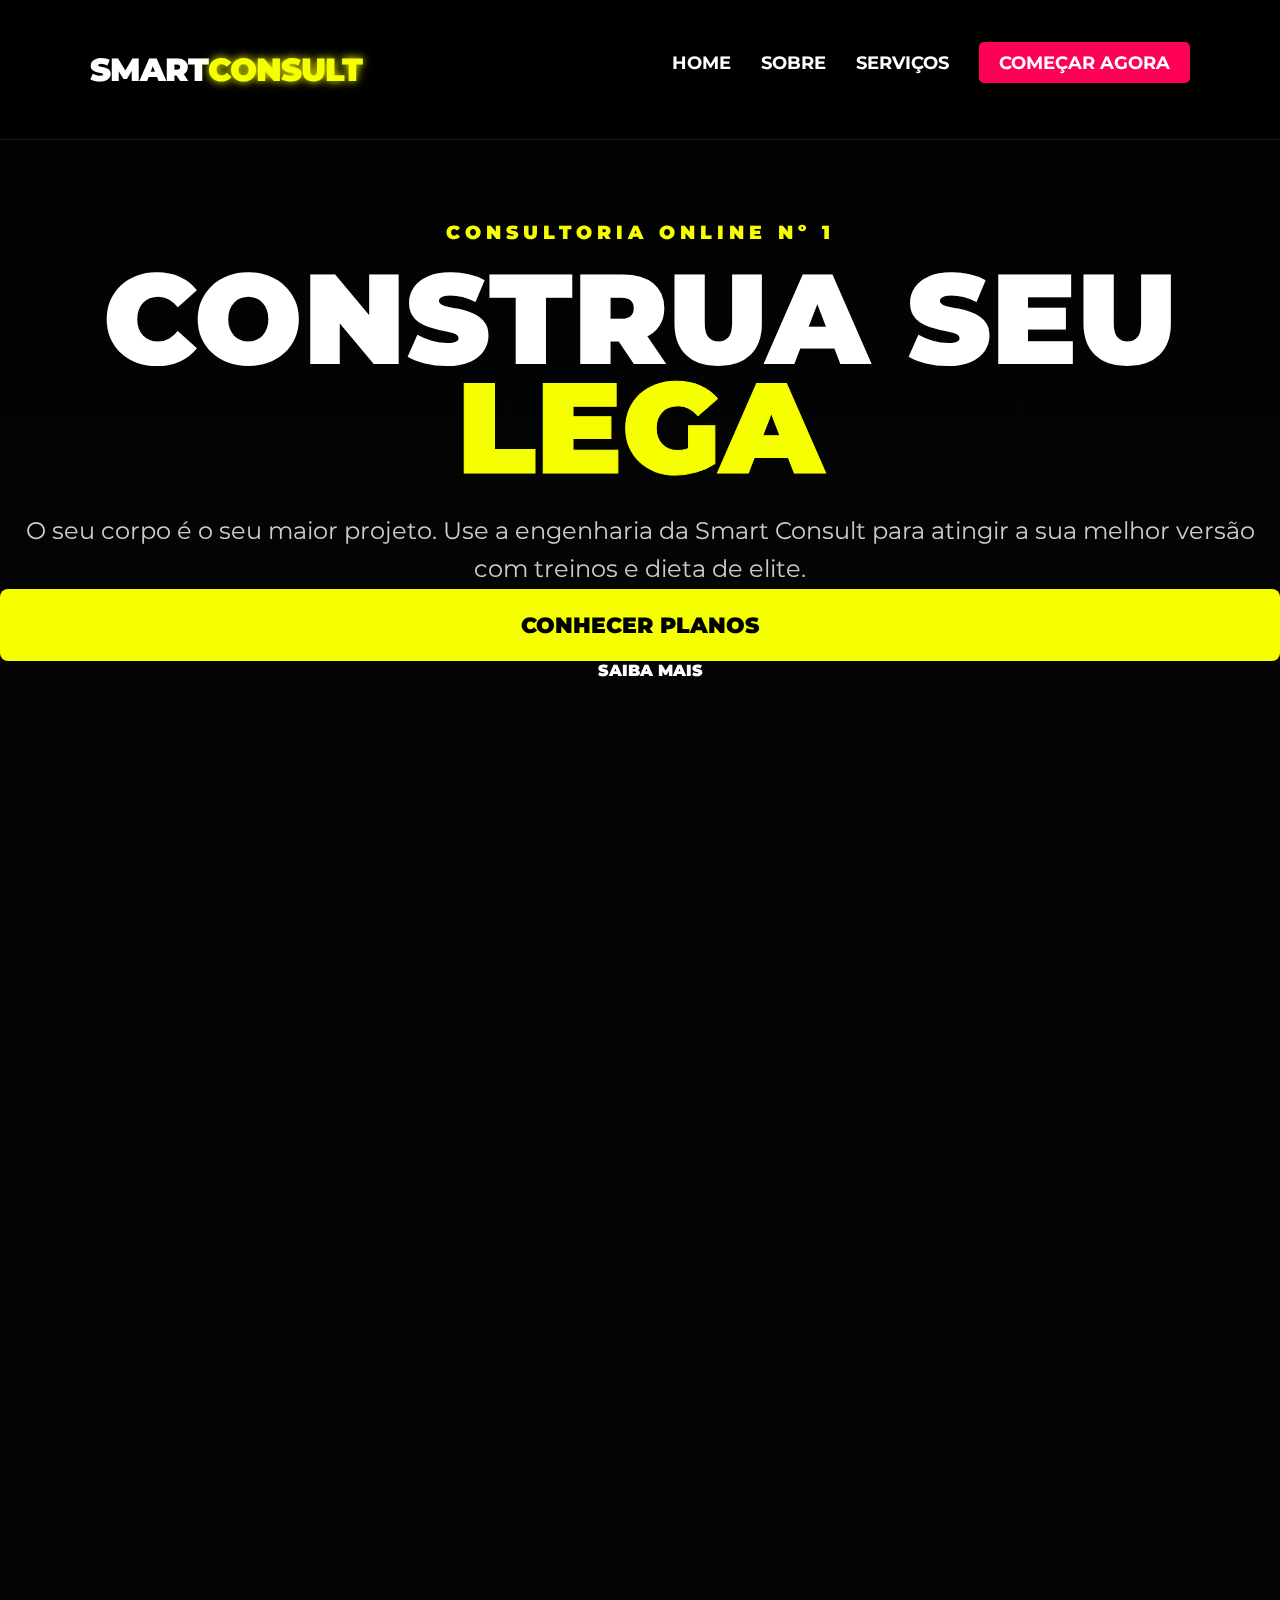
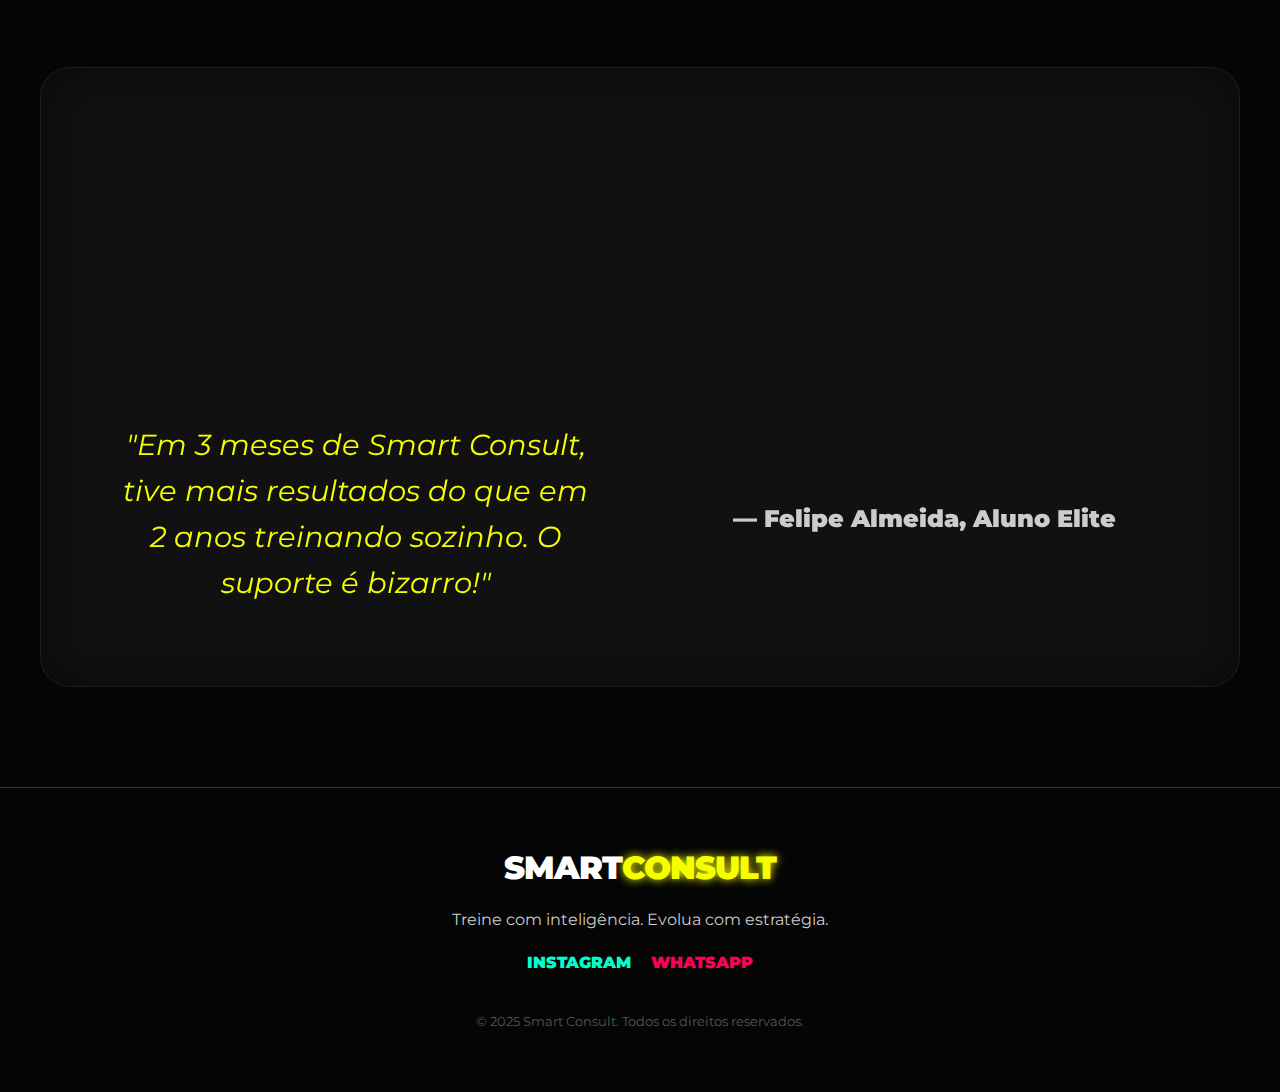
<file: index.html>
<!DOCTYPE html>
<html lang="pt-br">
<head>
    <meta charset="UTF-8">
    <meta name="viewport" content="width=device-width, initial-scale=1.0">
    <title>SMART CONSULT | Home Elite</title>
    <link rel="stylesheet" href="/style.css">
    <link href="https://fonts.googleapis.com/css2?family=Montserrat:wght@700;900&family=Rajdhani:wght@700&display=swap" rel="stylesheet">
    <link href="https://unpkg.com/aos@2.3.1/dist/aos.css" rel="stylesheet">
</head>
<script src="/scripts.js"></script>
</body>
</html>
<body>

    <nav class="navbar">
        <div class="logo">SMART<span>CONSULT</span></div>
        <ul class="nav-links">
            <li><a href="/">Home</a></li>
            <li><a href="/sobre">Sobre</a></li>
            <li><a href="/servicos">Serviços</a></li>
            <li><a href="/contato" class="btn-nav">Começar Agora</a></li>
        </ul>
    </nav>

    <header class="hero">
        <div class="hero-content" data-aos="zoom-in">
            <h4 class="tagline">CONSULTORIA ONLINE Nº 1</h4>
            <h1>CONSTRUA SEU <span>LEGADO</span></h1>
            <p>O seu corpo é o seu maior projeto. Use a engenharia da Smart Consult para atingir a sua melhor versão com treinos e dieta de elite.</p>
            <div class="hero-btns">
                <a href="/servicos" class="btn-main">CONHECER PLANOS</a>
                <a href="/sobre" class="btn-secondary" style="color: white; margin-left: 20px; font-weight: 900; text-decoration: none;">SAIBA MAIS</a>
            </div>
        </div>
    </header>

    <section class="container">
        <h2 style="text-align: center; margin-bottom: 50px;" data-aos="fade-up">POR QUE SOMOS <span>DIFERENTES?</span></h2>
        <div class="grid" style="display: grid; grid-template-columns: repeat(auto-fit, minmax(300px, 1fr)); gap: 30px;">
            <div class="card" data-aos="fade-up" data-aos-delay="100">
                <h3>CIÊNCIA</h3>
                <p>Nada de "achismo". Treinos baseados em evidências científicas para máxima hipertrofia.</p>
            </div>
            <div class="card" data-aos="fade-up" data-aos-delay="200" style="border-color: var(--rosa);">
                <h3 style="color: var(--rosa);">RESULTADO</h3>
                <p>Protocolos desenhados para queimar gordura e ganhar massa simultaneamente.</p>
            </div>
            <div class="card" data-aos="fade-up" data-aos-delay="300">
                <h3>SUPORTE</h3>
                <p>Você nunca está sozinho. Suporte direto via App para tirar dúvidas de execução.</p>
            </div>
        </div>
    </section>

    <section class="container" style="background: #111; border-radius: 30px; margin-bottom: 100px;">
        <div style="padding: 60px; text-align: center;">
            <h2 data-aos="fade-down">O QUE DIZEM NOSSOS <span>ATLETAS</span></h2>
            <div class="grid" style="margin-top: 40px;">
                <p style="font-style: italic; font-size: 1.8rem !important; color: var(--amarelo);">"Em 3 meses de Smart Consult, tive mais resultados do que em 2 anos treinando sozinho. O suporte é bizarro!"</p>
                <p style="font-weight: 900; margin-top: 10px;">— Felipe Almeida, Aluno Elite</p>
            </div>
        </div>
    </section>

    <footer style="border-top: 1px solid #333; padding: 60px 20px; text-align: center; background: #050505;">
        <div class="logo" style="margin-bottom: 20px;">SMART<span>CONSULT</span></div>
        <p style="font-size: 1rem !important;">Treine com inteligência. Evolua com estratégia.</p>
        <div style="margin-top: 20px; display: flex; justify-content: center; gap: 20px;">
            <a href="#" style="color: var(--turquesa); text-decoration: none; font-weight: 900;">INSTAGRAM</a>
            <a href="#" style="color: var(--rosa); text-decoration: none; font-weight: 900;">WHATSAPP</a>
        </div>
        <p style="margin-top: 40px; font-size: 0.8rem !important; color: #555;">© 2025 Smart Consult. Todos os direitos reservados.</p>
    </footer>

    <script src="https://unpkg.com/aos@2.3.1/dist/aos.js"></script>
    <script>
        AOS.init({
            duration: 800,
            once: true
        });
    </script>
</body>
</html>
</file>
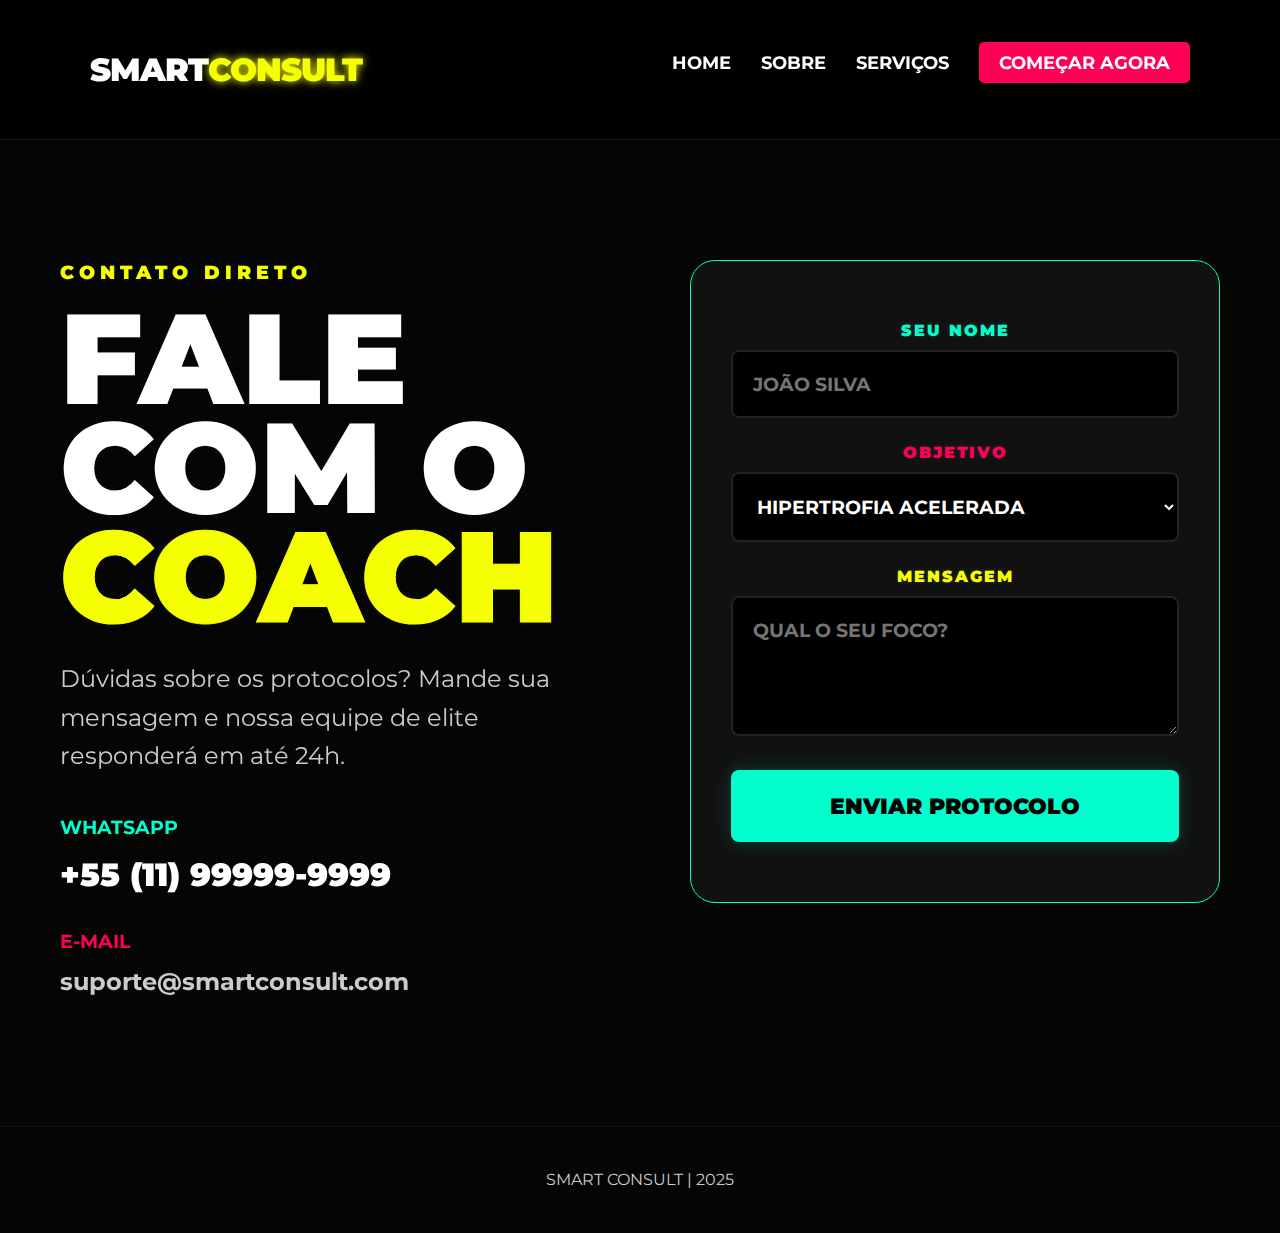
<file: contato.html>
<!DOCTYPE html>
<html lang="pt-br">
  <head>
    <meta charset="UTF-8" />
    <meta name="viewport" content="width=device-width, initial-scale=1.0" />
    <title>CONTATO | SMART CONSULT</title>
    <link rel="stylesheet" href="/style.css" />
    <link
      href="https://fonts.googleapis.com/css2?family=Montserrat:wght@700;900&display=swap"
      rel="stylesheet"
    />
    <link href="https://unpkg.com/aos@2.3.1/dist/aos.css" rel="stylesheet" />
  </head>
  <body>
    <nav class="navbar">
      <div class="logo">SMART<span>CONSULT</span></div>
      <ul class="nav-links">
        <li><a href="/">Home</a></li>
        <li><a href="/sobre">Sobre</a></li>
        <li><a href="/servicos">Serviços</a></li>
        <li><a href="/contato" class="btn-nav">Começar Agora</a></li>
      </ul>
    </nav>

    <section class="container" style="padding-top: 180px">
      <div
        class="grid"
        style="
          display: grid;
          grid-template-columns: repeat(auto-fit, minmax(400px, 1fr));
          gap: 80px;
          align-items: start;
        "
      >
        <div data-aos="fade-right">
          <h4 class="tagline">CONTATO DIRETO</h4>
          <h1>FALE COM O <span>COACH</span></h1>
          <p style="margin-bottom: 40px">
            Dúvidas sobre os protocolos? Mande sua mensagem e nossa equipe de
            elite responderá em até 24h.
          </p>

          <div class="contato-info">
            <h3 style="color: var(--turquesa); margin-bottom: 10px">
              WHATSAPP
            </h3>
            <p
              style="
                font-size: 2rem !important;
                font-weight: 900;
                color: var(--branco);
              "
            >
              +55 (11) 99999-9999
            </p>

            <h3
              style="color: var(--rosa); margin-top: 30px; margin-bottom: 10px"
            >
              E-MAIL
            </h3>
            <p style="font-size: 1.5rem !important; font-weight: 700">
              suporte@smartconsult.com
            </p>
          </div>
        </div>

        <div
          class="card"
          data-aos="fade-left"
          style="background: #111; border-color: var(--turquesa)"
        >
          <form action="#" class="form-elite">
            <div style="margin-bottom: 25px">
              <label
                style="
                  display: block;
                  font-weight: 900;
                  color: var(--turquesa);
                  margin-bottom: 10px;
                  text-transform: uppercase;
                "
                >Seu Nome</label
              >
              <input
                type="text"
                placeholder="JOÃO SILVA"
                style="
                  width: 100%;
                  padding: 20px;
                  background: #000;
                  border: 2px solid #222;
                  color: #fff;
                  font-size: 1.2rem;
                  font-weight: 700;
                  border-radius: 8px;
                "
              />
            </div>

            <div style="margin-bottom: 25px">
              <label
                style="
                  display: block;
                  font-weight: 900;
                  color: var(--rosa);
                  margin-bottom: 10px;
                  text-transform: uppercase;
                "
                >Objetivo</label
              >
              <select
                style="
                  width: 100%;
                  padding: 20px;
                  background: #000;
                  border: 2px solid #222;
                  color: #fff;
                  font-size: 1.2rem;
                  font-weight: 700;
                  border-radius: 8px;
                "
              >
                <option>HIPERTROFIA ACELERADA</option>
                <option>DEFINIÇÃO EXTREMA</option>
                <option>PERFORMANCE ATLETA</option>
              </select>
            </div>

            <div style="margin-bottom: 30px">
              <label
                style="
                  display: block;
                  font-weight: 900;
                  color: var(--amarelo);
                  margin-bottom: 10px;
                  text-transform: uppercase;
                "
                >Mensagem</label
              >
              <textarea
                rows="4"
                placeholder="QUAL O SEU FOCO?"
                style="
                  width: 100%;
                  padding: 20px;
                  background: #000;
                  border: 2px solid #222;
                  color: #fff;
                  font-size: 1.2rem;
                  font-weight: 700;
                  border-radius: 8px;
                "
              ></textarea>
            </div>

            <button
              type="submit"
              class="btn-main"
              style="
                width: 100%;
                background: var(--turquesa);
                box-shadow: 0 0 20px rgba(0, 255, 204, 0.2);
              "
            >
              ENVIAR PROTOCOLO
            </button>
          </form>
        </div>
      </div>
    </section>

    <footer
      style="
        margin-top: 100px;
        padding: 40px;
        text-align: center;
        border-top: 1px solid #111;
      "
    >
      <p style="font-size: 1rem !important">SMART CONSULT | 2025</p>
    </footer>

    <script src="https://unpkg.com/aos@2.3.1/dist/aos.js"></script>
    <script>
      AOS.init({ duration: 1000, once: true });
    </script>
  </body>
</html>
</file>
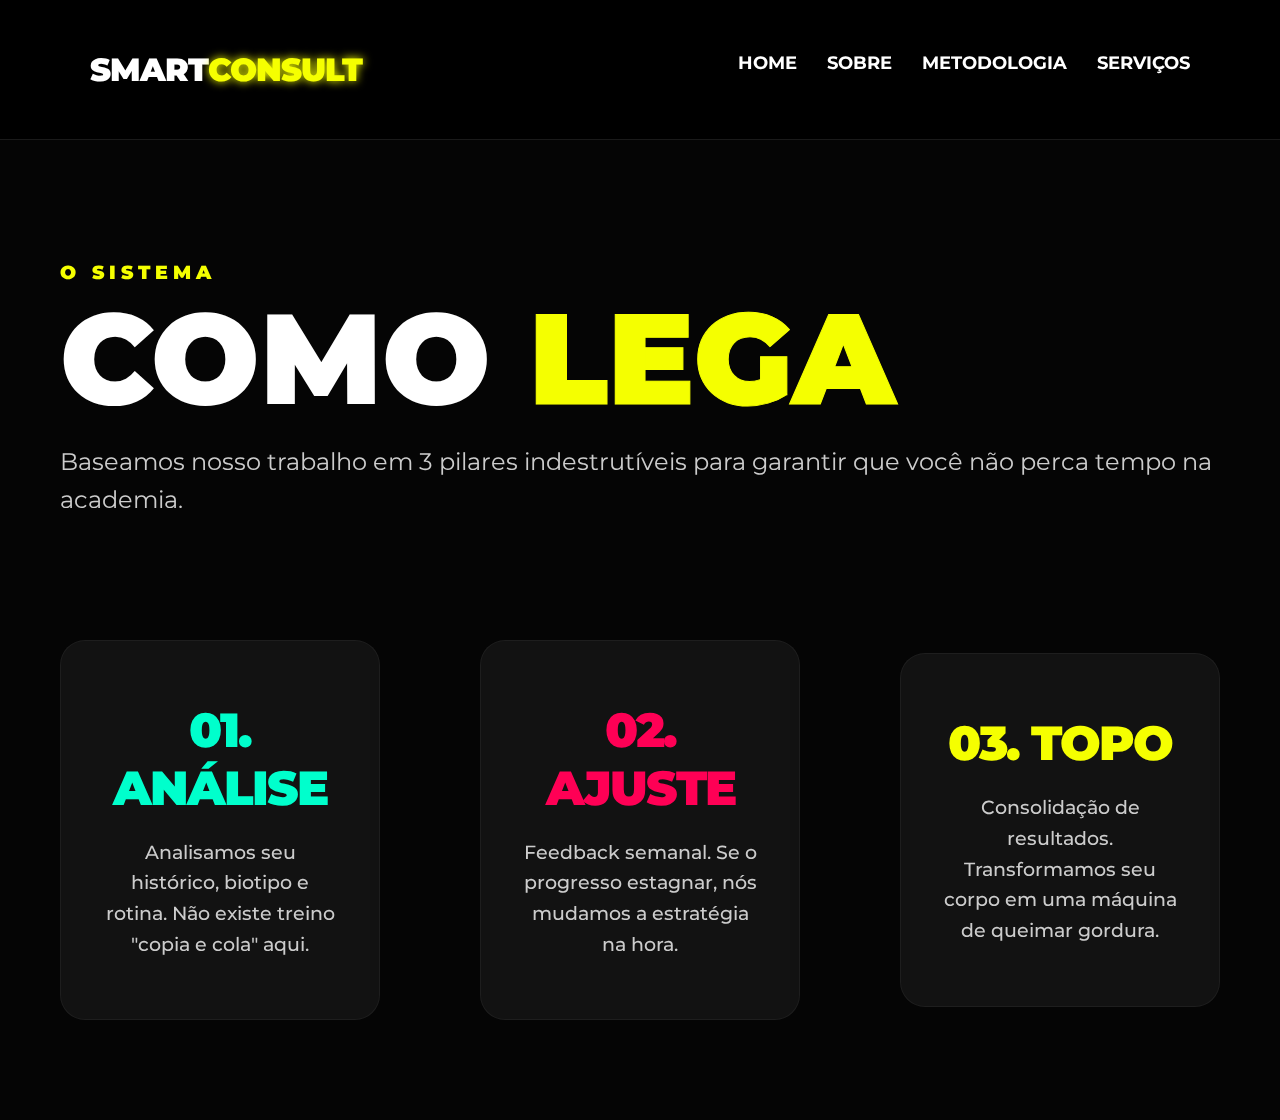
<file: metologia.html>
<!DOCTYPE html>
<html lang="pt-br">
  <head>
    <meta charset="UTF-8" />
    <meta name="viewport" content="width=device-width, initial-scale=1.0" />
    <title>METODOLOGIA | SMART CONSULT</title>
    <link rel="stylesheet" href="/style.css" />
    <link
      href="https://fonts.googleapis.com/css2?family=Montserrat:wght@700;900&display=swap"
      rel="stylesheet"
    />
    <link href="https://unpkg.com/aos@2.3.1/dist/aos.css" rel="stylesheet" />
  </head>
  <body>
    <nav class="navbar">
      <div class="logo">SMART<span>CONSULT</span></div>
      <ul class="nav-links">
        <li><a href="/">Home</a></li>
        <li><a href="/sobre">Sobre</a></li>
        <li><a href="/metodologia">Metodologia</a></li>
        <li><a href="/servicos">Serviços</a></li>
      </ul>
    </nav>

    <section class="container" style="padding-top: 180px">
      <h4 class="tagline" data-aos="fade-down">O SISTEMA</h4>
      <h1 data-aos="zoom-in">COMO <span>FUNCIONA</span></h1>
      <p data-aos="fade-up">
        Baseamos nosso trabalho em 3 pilares indestrutíveis para garantir que
        você não perca tempo na academia.
      </p>
    </section>

    <section class="container">
      <div
        class="grid"
        style="
          display: grid;
          grid-template-columns: repeat(auto-fit, minmax(300px, 1fr));
          gap: 40px;
        "
      >
        <div class="card" data-aos="fade-up">
          <h3 style="color: var(--turquesa)">01. ANÁLISE</h3>
          <p>
            Analisamos seu histórico, biotipo e rotina. Não existe treino "copia
            e cola" aqui.
          </p>
        </div>

        <div class="card" data-aos="fade-up" data-aos-delay="200">
          <h3 style="color: var(--rosa)">02. AJUSTE</h3>
          <p>
            Feedback semanal. Se o progresso estagnar, nós mudamos a estratégia
            na hora.
          </p>
        </div>

        <div class="card" data-aos="fade-up" data-aos-delay="400">
          <h3 style="color: var(--amarelo)">03. TOPO</h3>
          <p>
            Consolidação de resultados. Transformamos seu corpo em uma máquina
            de queimar gordura.
          </p>
        </div>
      </div>
    </section>

    <script src="https://unpkg.com/aos@2.3.1/dist/aos.js"></script>
    <script src="/scripts.js"></script>
    <script>
      AOS.init();
    </script>
  </body>
</html>
</file>
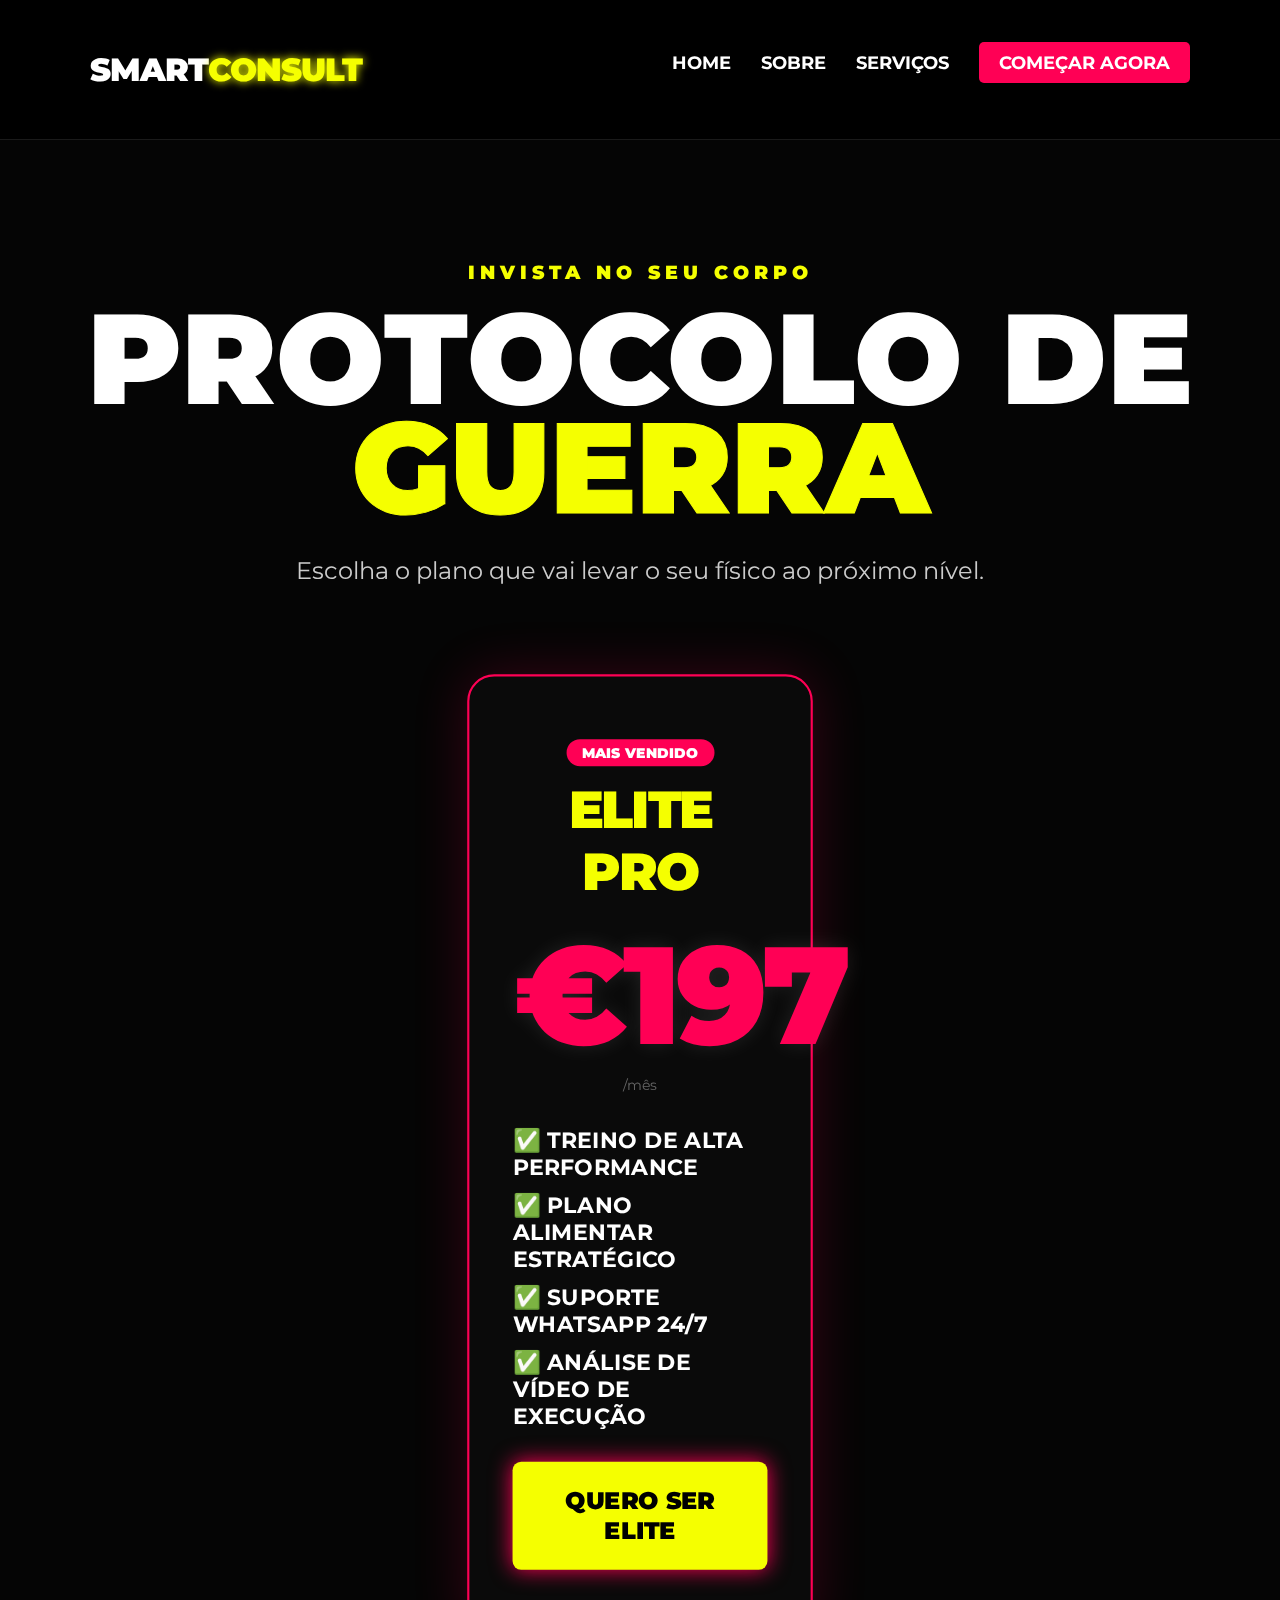
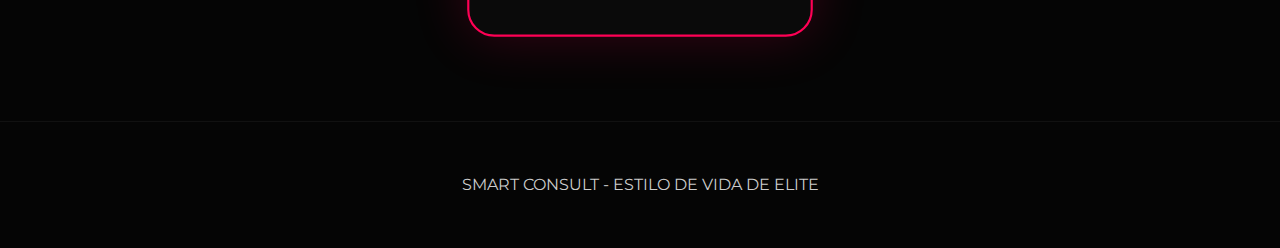
<file: planos.html>
<!DOCTYPE html>
<html lang="pt-pt">
<head>
    <meta charset="UTF-8">
    <meta name="viewport" content="width=device-width, initial-scale=1.0">
    <title>PLANOS ELITE | SMART CONSULT</title>
    <link rel="stylesheet" href="/style.css">
    <link href="https://fonts.googleapis.com/css2?family=Montserrat:wght@700;900&display=swap" rel="stylesheet">
    <link href="https://unpkg.com/aos@2.3.1/dist/aos.css" rel="stylesheet">
</head>
<body>

    <nav class="navbar">
        <div class="logo">SMART<span>CONSULT</span></div>
        <ul class="nav-links">
            <li><a href="/">Home</a></li>
            <li><a href="/sobre">Sobre</a></li>
            <li><a href="/servicos">Serviços</a></li>
            <li><a href="/contato" class="btn-nav">Começar Agora</a></li>
        </ul>
    </nav>

    <section class="container" style="text-align: center; padding-top: 180px;">
        <h4 class="tagline" data-aos="fade-down">INVISTA NO SEU CORPO</h4>
        <h1 data-aos="zoom-in">PROTOCOLO DE <span>GUERRA</span></h1>
        <p data-aos="fade-up">Escolha o plano que vai levar o seu físico ao próximo nível.</p>
    </section>

    <section class="container" style="margin-top: 0;">
        <div class="grid" style="display: grid; grid-template-columns: repeat(auto-fit, minmax(320px, 1fr)); gap: 40px;">
            
            <div class="card" data-aos="fade-up" data-aos-delay="100">
                <h3 style="color: var(--branco);">STARTER</h3>
                <div class="price" style="margin: 20px 0;">
                    <span style="font-size: 5rem; color: var(--turquesa); font-weight: 900;">€97</span>
                    <small style="color: #666;">/mês</small>
                </div>
                <ul style="list-style: none; text-align: left; margin-bottom: 30px;">
                    <li style="margin-bottom: 10px;">✅ Treino Mensal Customizado</li>
                    <li style="margin-bottom: 10px;">✅ Acesso ao App Oficial</li>
                    <li style="margin-bottom: 10px; color: #555; text-decoration: line-through;">❌ Dieta Personalizada</li>
                </ul>
                <a href="/contato" class="btn-main" style="width: 100%; text-align: center; background: #222; color: white; border: 1px solid var(--turquesa);">ESCOLHER ESTE</a>
            </div>

            <div class="card" data-aos="zoom-in" data-aos-delay="200" style="border: 2px solid var(--rosa); transform: scale(1.08); background: #0a0a0a; box-shadow: 0 0 50px rgba(255, 0, 85, 0.2);">
                <span style="background: var(--rosa); color: white; padding: 5px 15px; border-radius: 50px; font-size: 0.8rem; font-weight: 900;">MAIS VENDIDO</span>
                <h3 style="color: var(--amarelo); margin-top: 15px;">ELITE PRO</h3>
                <div class="price" style="margin: 20px 0;">
                    <span style="font-size: 6rem; color: var(--rosa); font-weight: 900;">€197</span>
                    <small style="color: #666;">/mês</small>
                </div>
                <ul style="list-style: none; text-align: left; margin-bottom: 30px;">
                    <li style="margin-bottom: 10px;">✅ Treino de Alta Performance</li>
                    <li style="margin-bottom: 10px;">✅ Plano Alimentar Estratégico</li>
                    <li style="margin-bottom: 10px;">✅ Suporte WhatsApp 24/7</li>
                    <li style="margin-bottom: 10px;">✅ Análise de Vídeo de Execução</li>
                </ul>
                <a href="/contato" class="btn-main" style="width: 100%; text-align: center; box-shadow: 0 0 20px var(--rosa);">QUERO SER ELITE</a>
            </div>

            <div class="card" data-aos="fade-up" data-aos-delay="300">
                <h3 style="color: var(--branco);">BLACK VIP</h3>
                <div class="price" style="margin: 20px 0;">
                    <span style="font-size: 5rem; color: var(--turquesa); font-weight: 900;">€347</span>
                    <small style="color: #666;">/mês</small>
                </div>
                <ul style="list-style: none; text-align: left; margin-bottom: 30px;">
                    <li style="margin-bottom: 10px;">✅ Tudo do Plano Elite</li>
                    <li style="margin-bottom: 10px;">✅ Chamada Mensal com Coach</li>
                    <li style="margin-bottom: 10px;">✅ Protocolo de Suplementação</li>
                </ul>
                <a href="/contato" class="btn-main" style="width: 100%; text-align: center; background: #222; color: white; border: 1px solid var(--turquesa);">SEJA UM ATLETA</a>
            </div>

        </div>
    </section>

    <footer style="padding: 50px; text-align: center; background: #050505; border-top: 1px solid #111; margin-top: 100px;">
        <p style="font-size: 1rem !important;">SMART CONSULT - ESTILO DE VIDA DE ELITE</p>
    </footer>

    <script src="https://unpkg.com/aos@2.3.1/dist/aos.js"></script>
    <script>AOS.init();</script>
</body>
</html>
</file>
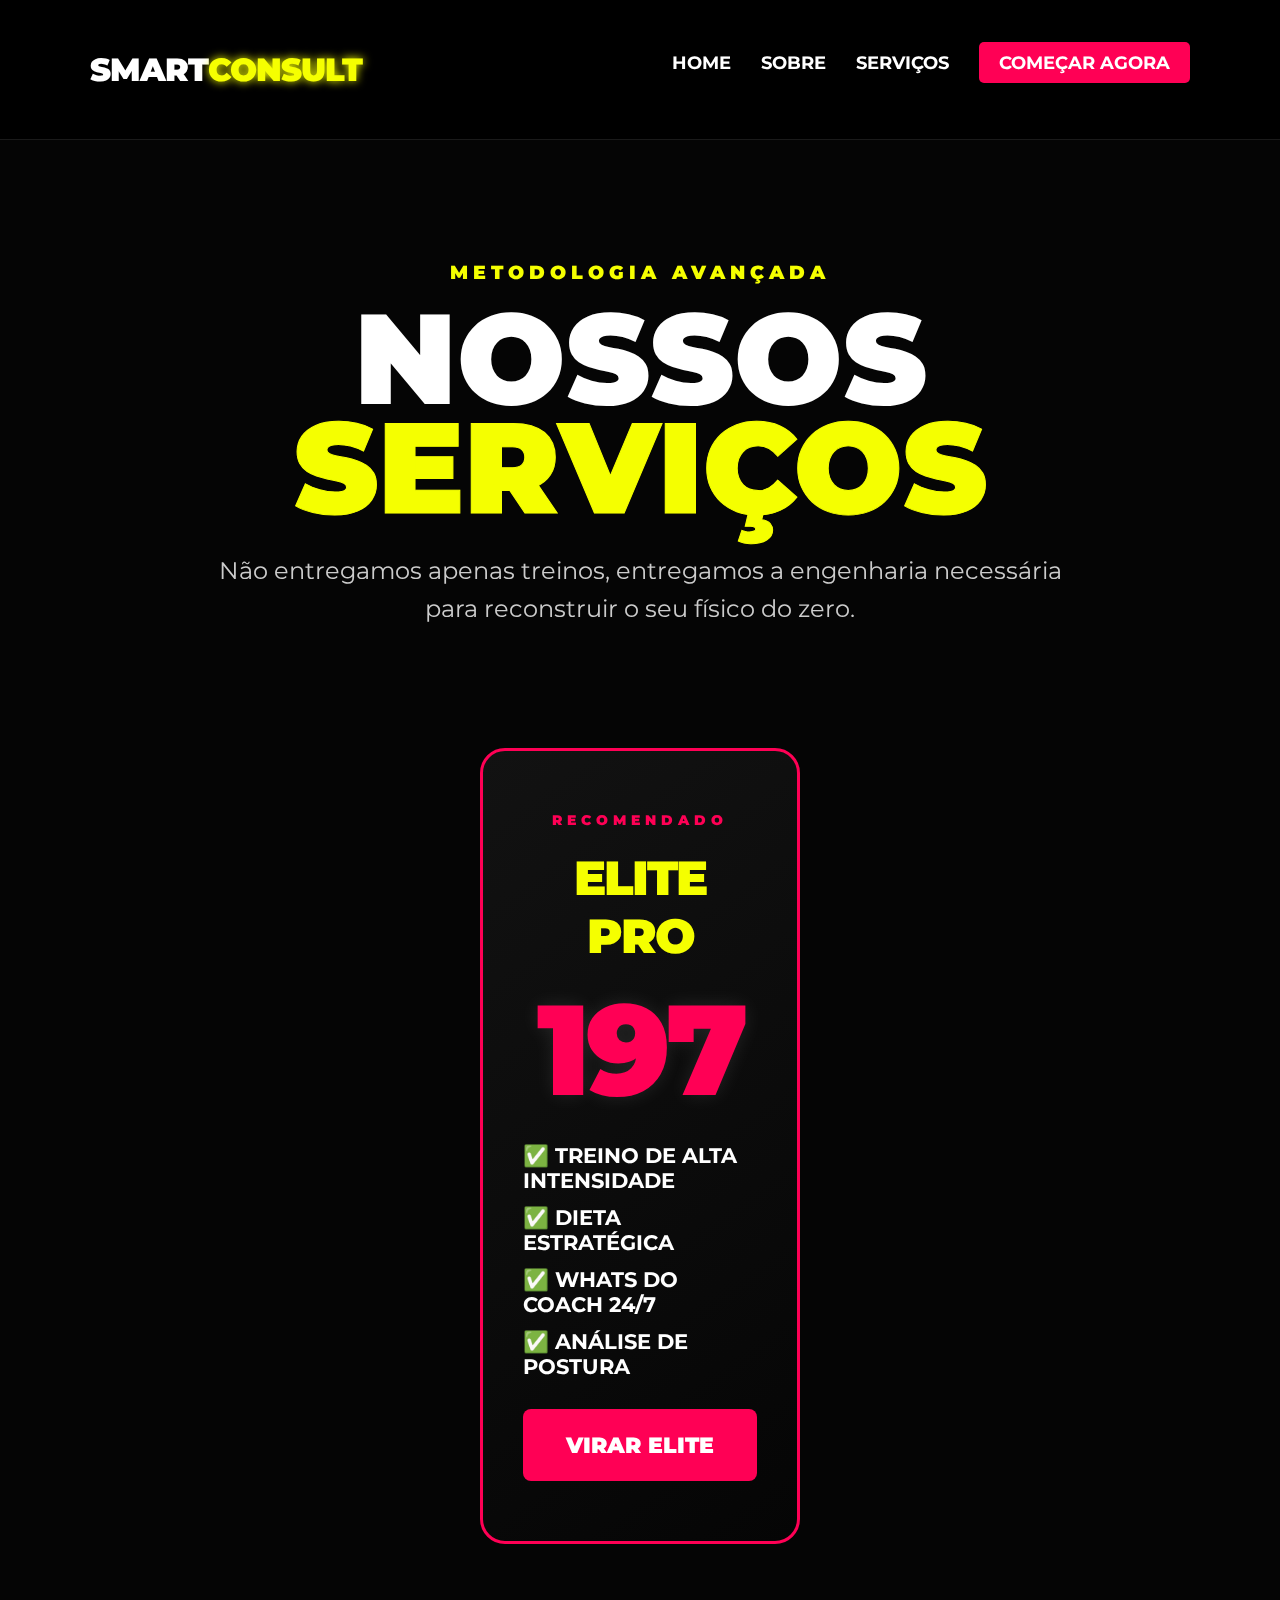
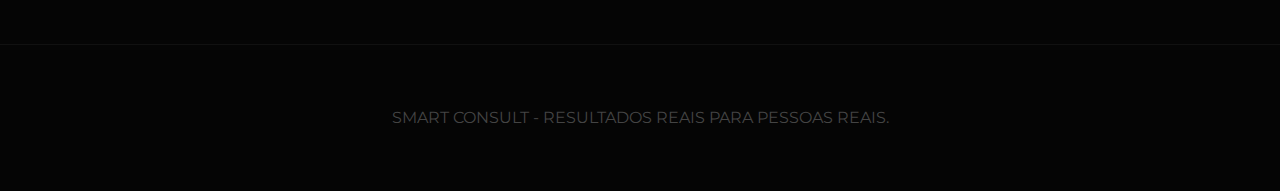
<file: servicos.html>
<!DOCTYPE html>
<html lang="pt-br">
<head>
    <meta charset="UTF-8">
    <meta name="viewport" content="width=device-width, initial-scale=1.0">
    <title>SERVIÇOS ELITE | SMART CONSULT</title>
    <link rel="stylesheet" href="/style.css">
    <link href="https://fonts.googleapis.com/css2?family=Montserrat:wght@700;900&display=swap" rel="stylesheet">
    <link href="https://unpkg.com/aos@2.3.1/dist/aos.css" rel="stylesheet">
</head>
<script src="/planos_efeitos.js"></script>
</body>
</html><body>

    <nav class="navbar">
        <div class="logo">SMART<span>CONSULT</span></div>
        <ul class="nav-links">
            <li><a href="/">Home</a></li>
            <li><a href="/sobre">Sobre</a></li>
            <li><a href="/servicos">Serviços</a></li>
            <li><a href="/contato" class="btn-nav">Começar Agora</a></li>
        </ul>
    </nav>

    <section class="container" style="text-align: center; padding-top: 180px;">
        <h4 class="tagline" data-aos="fade-down">METODOLOGIA AVANÇADA</h4>
        <h1 data-aos="zoom-in">NOSSOS <span>SERVIÇOS</span></h1>
        <p data-aos="fade-up" style="max-width: 900px; margin: 0 auto;">Não entregamos apenas treinos, entregamos a engenharia necessária para reconstruir o seu físico do zero.</p>
    </section>

    <section class="container" style="margin-top: 0;">
        <div class="grid">
            
            <div class="card" data-aos="fade-up" data-aos-delay="100">
                <h3>STARTER</h3>
                <div class="price">
                    <span>97</span>
                </div>
                <ul>
                    <li>✅ Treino Individualizado</li>
                    <li>✅ Acesso ao App VIP</li>
                    <li>✅ Ajuste Mensal</li>
                </ul>
                <a href="/contato" class="btn-main">ASSINAR AGORA</a>
            </div>

            <div class="card highlight" data-aos="zoom-in" data-aos-delay="200">
                <span class="tagline" style="color: var(--rosa); font-size: 0.9rem;">RECOMENDADO</span>
                <h3 style="color: var(--amarelo);">ELITE PRO</h3>
                <div class="price">
                    <span>197</span>
                </div>
                <ul>
                    <li>✅ Treino de Alta Intensidade</li>
                    <li>✅ Dieta Estratégica</li>
                    <li>✅ Whats do Coach 24/7</li>
                    <li>✅ Análise de Postura</li>
                </ul>
                <a href="/contato" class="btn-main" style="background: var(--rosa); color: white;">VIRAR ELITE</a>
            </div>

            <div class="card" data-aos="fade-up" data-aos-delay="300">
                <h3>BLACK VIP</h3>
                <div class="price">
                    <span>347</span>
                </div>
                <ul>
                    <li>✅ Tudo do Plano Elite</li>
                    <li>✅ Mentorias em Vídeo</li>
                    <li>✅ Suplementação Avançada</li>
                </ul>
                <a href="/contato" class="btn-main" style="background: transparent; border: 2px solid var(--amarelo); color: var(--amarelo);">SEJA VIP</a>
            </div>

        </div>
    </section>

    <footer style="padding: 60px; text-align: center; border-top: 1px solid #111;">
        <p style="font-size: 1rem !important; color: #444;">SMART CONSULT - RESULTADOS REAIS PARA PESSOAS REAIS.</p>
    </footer>

    <script src="https://unpkg.com/aos@2.3.1/dist/aos.js"></script>
    <script>AOS.init({ duration: 1000, once: true });</script>
</body>
</html>
</file>
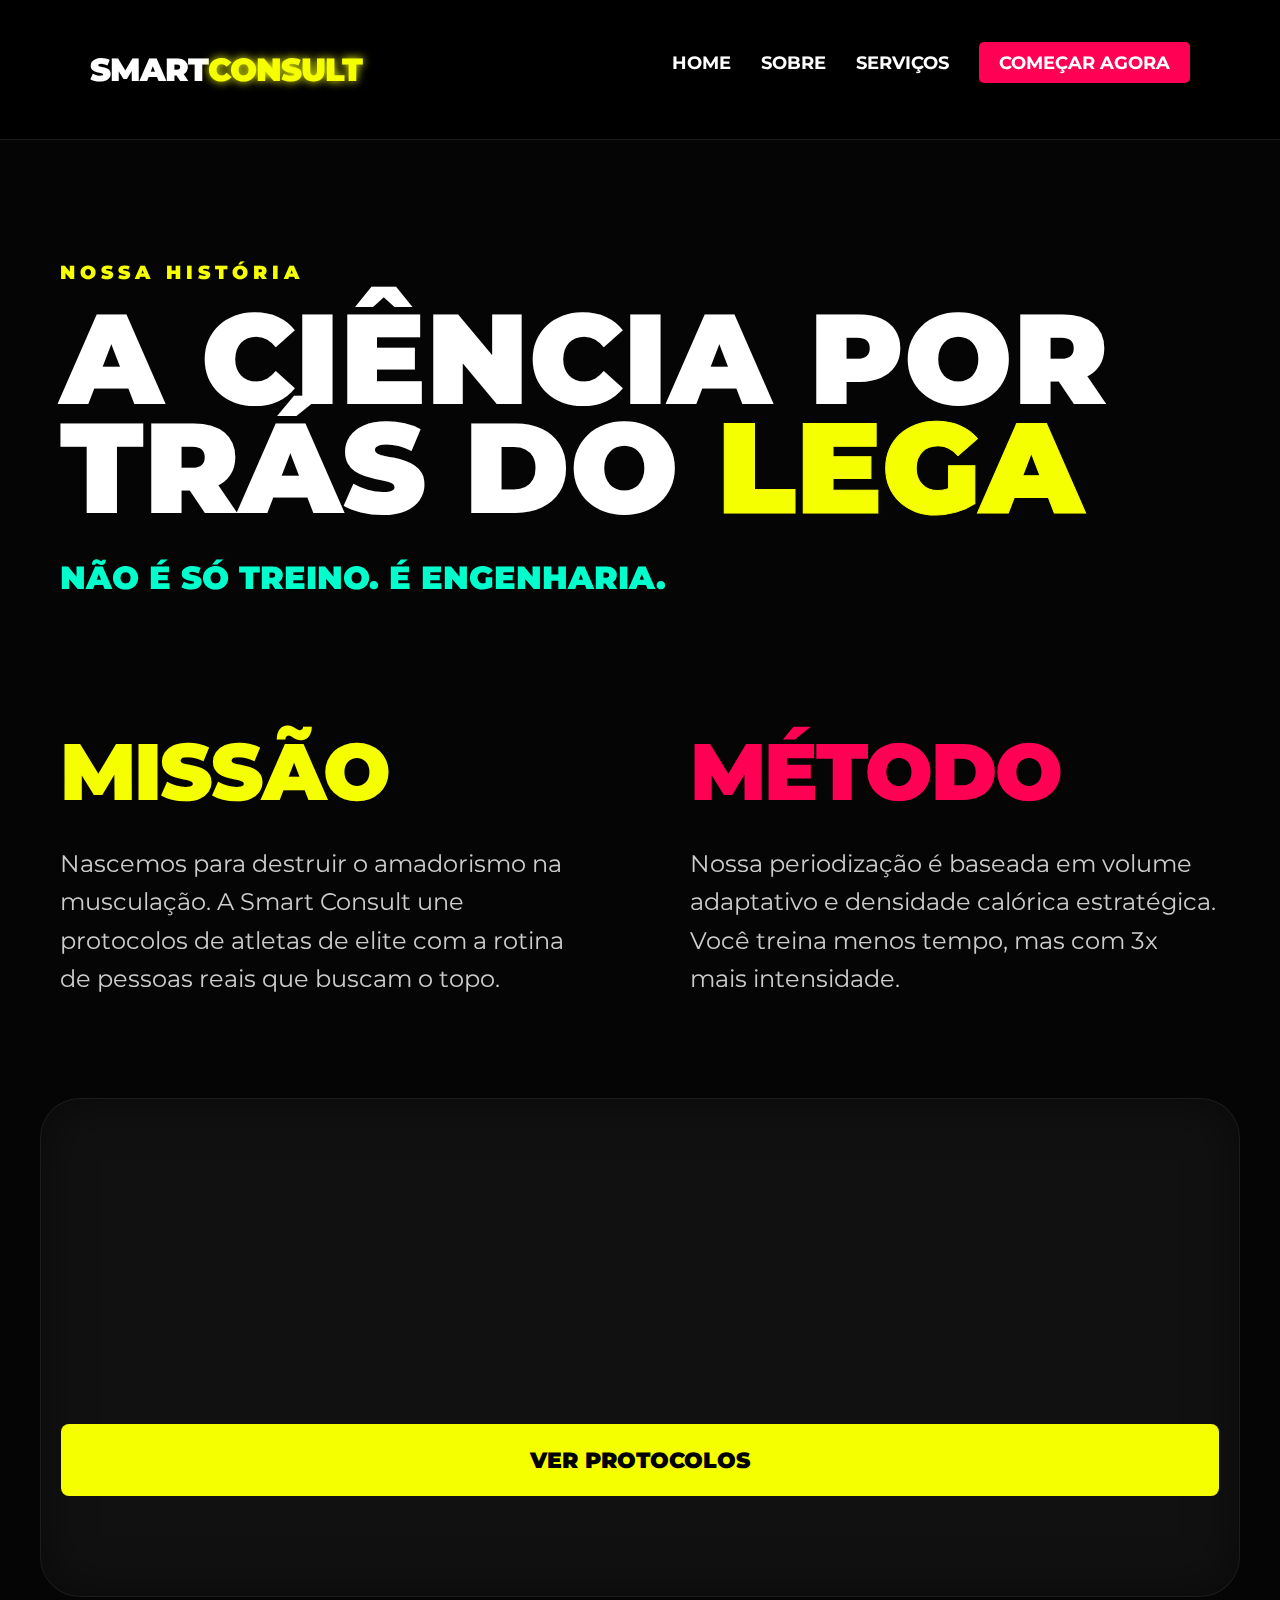
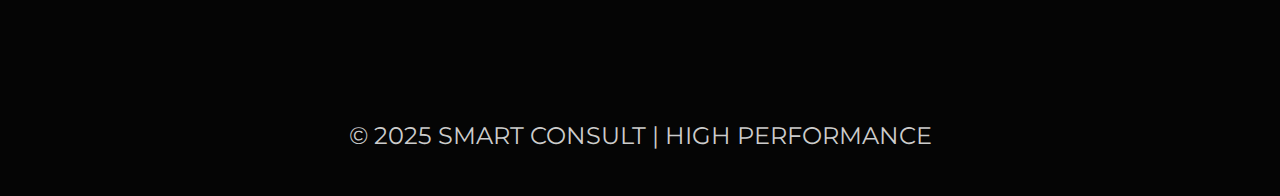
<file: sobre.html>
<!DOCTYPE html>
<html lang="pt-br">
  <head>
    <meta charset="UTF-8" />
    <meta name="viewport" content="width=device-width, initial-scale=1.0" />
    <title>SOBRE | SMART CONSULT</title>
    <link rel="stylesheet" href="/style.css" />
    <link
      href="https://fonts.googleapis.com/css2?family=Montserrat:wght@700;900&display=swap"
      rel="stylesheet"
    />
    <link href="https://unpkg.com/aos@2.3.1/dist/aos.css" rel="stylesheet" />
  </head>
  <body>
    <nav class="navbar">
      <div class="logo">SMART<span>CONSULT</span></div>
      <ul class="nav-links">
        <li><a href="/">Home</a></li>
        <li><a href="/sobre">Sobre</a></li>
        <li><a href="/servicos">Serviços</a></li>
        <li><a href="/contato" class="btn-nav">Começar Agora</a></li>
      </ul>
    </nav>

    <section class="container" style="padding-top: 180px">
      <h4 class="tagline" data-aos="fade-down">NOSSA HISTÓRIA</h4>
      <h1 data-aos="fade-up">A CIÊNCIA POR TRÁS DO <span>SHAPE</span></h1>
      <p
        data-aos="fade-up"
        data-aos-delay="200"
        style="
          font-size: 2rem !important;
          color: var(--turquesa);
          font-weight: 900;
        "
      >
        NÃO É SÓ TREINO. É ENGENHARIA.
      </p>
    </section>

    <section class="container" style="margin-top: 0">
      <div
        class="grid"
        style="
          display: grid;
          grid-template-columns: repeat(auto-fit, minmax(350px, 1fr));
          gap: 50px;
        "
      >
        <div data-aos="fade-right">
          <h2 style="color: var(--amarelo)">MISSÃO</h2>
          <p>
            Nascemos para destruir o amadorismo na musculação. A Smart Consult
            une protocolos de atletas de elite com a rotina de pessoas reais que
            buscam o topo.
          </p>
        </div>

        <div data-aos="fade-left">
          <h2 style="color: var(--rosa)">MÉTODO</h2>
          <p>
            Nossa periodização é baseada em volume adaptativo e densidade
            calórica estratégica. Você treina menos tempo, mas com 3x mais
            intensidade.
          </p>
        </div>
      </div>
    </section>

    <section
      class="container"
      style="
        text-align: center;
        background: #111;
        padding: 100px 20px;
        border-radius: 40px;
      "
    >
      <h2 data-aos="zoom-in" style="font-size: 5rem !important; line-height: 1">
        PRONTO PARA O <span>PRÓXIMO NÍVEL?</span>
      </h2>
      <a href="/servicos" class="btn-main" style="margin-top: 40px"
        >VER PROTOCOLOS</a
      >
    </section>

    <footer style="padding: 40px; text-align: center">
      <p>© 2025 SMART CONSULT | HIGH PERFORMANCE</p>
    </footer>

    <script src="https://unpkg.com/aos@2.3.1/dist/aos.js"></script>
    <script src="/scripts.js"></script>
    <script>
      AOS.init({ duration: 1000 });
    </script>
  </body>
</html>
</file>
<file: style.css>
/* --- VARIÁVEIS DE COR (PADRÃO SMART) --- */
:root {
  --amarelo: #f5ff00;
  --rosa: #ff0055;
  --turquesa: #00ffcc;
  --preto-deep: #050505;
  --cinza-card: #121212;
  --branco: #ffffff;
}

/* --- RESET E GERAL --- */
* {
  margin: 0;
  padding: 0;
  box-sizing: border-box;
  font-family: "Montserrat", sans-serif;
}

body {
  background-color: var(--preto-deep);
  color: var(--branco);
  overflow-x: hidden;
}

/* --- NAVBAR (EFEITO VIDRO) --- */
.navbar {
  display: flex;
  justify-content: space-between;
  align-items: center;
  padding: 20px 7%;
  background: rgba(0, 0, 0, 0.85);
  backdrop-filter: blur(15px);
  position: fixed;
  width: 100%;
  top: 0;
  z-index: 1000;
  border-bottom: 1px solid rgba(255, 255, 255, 0.1);
}

.logo {
  font-size: 2rem;
  font-weight: 900;
  letter-spacing: -1px;
}
.logo span {
  color: var(--amarelo);
  text-shadow: 0 0 10px rgba(245, 255, 0, 0.5);
}

.nav-links {
  display: flex;
  list-style: none;
  gap: 30px;
}
.nav-links a {
  color: var(--branco);
  text-decoration: none;
  font-weight: 700;
  text-transform: uppercase;
  font-size: 1.1rem;
  transition: 0.3s;
}

.nav-links a:hover {
  color: var(--amarelo);
}

/* --- HERO SECTION (BANNER PRINCIPAL) --- */
.hero {
  height: 100vh;
  display: flex;
  align-items: center;
  justify-content: center;
  text-align: center;
  background: linear-gradient(rgba(0, 0, 0, 0.6), var(--preto-deep)),
    url("https://images.unsplash.com/photo-1534438327276-14e5300c3a48?q=80&w=1470");
  background-size: cover;
  background-position: center;
  background-attachment: fixed; /* Efeito Parallax */
}

.tagline {
  color: var(--amarelo);
  font-weight: 900;
  letter-spacing: 6px;
  font-size: 1.2rem;
  margin-bottom: 20px;
  display: block;
}

h1 {
  font-size: clamp(3.5rem, 10vw, 7rem) !important;
  font-weight: 900;
  line-height: 0.9;
  text-transform: uppercase;
  margin-bottom: 30px;
}

h1 span {
  color: var(--amarelo);
  -webkit-text-stroke: 1px var(--amarelo);
  background: transparent;
  color: transparent; /* Efeito Letra Vazada */
  transition: 0.5s;
}

h1:hover span {
  color: var(--amarelo);
  text-shadow: 0 0 20px var(--amarelo);
}

/* --- CONTAINER E GRIDS --- */
.container {
  max-width: 1200px;
  margin: 80px auto;
  padding: 20px;
}

h2 {
  font-size: clamp(2.5rem, 6vw, 4rem);
  font-weight: 900;
  text-transform: uppercase;
}

h2 span {
  color: var(--turquesa);
}

/* --- CARDS DE DIFERENCIAIS --- */
.card {
  background: var(--cinza-card);
  padding: 50px 30px;
  border-radius: 20px;
  border: 1px solid rgba(255, 255, 255, 0.05);
  transition: 0.4s ease;
}

.card:hover {
  transform: translateY(-10px);
  border-color: var(--amarelo);
  box-shadow: 0 10px 30px rgba(0, 0, 0, 0.5);
}

.card h3 {
  font-size: 2rem;
  color: var(--amarelo);
  margin-bottom: 15px;
  font-weight: 900;
}

p {
  font-size: 1.3rem !important;
  line-height: 1.6;
  color: #ccc;
}

/* --- BOTÕES --- */
.btn-main {
  padding: 18px 40px;
  background: var(--amarelo);
  color: black;
  text-decoration: none;
  font-weight: 900;
  border-radius: 4px;
  font-size: 1.2rem;
  display: inline-block;
  transition: 0.3s;
  border: none;
  cursor: pointer;
}

.btn-main:hover {
  transform: scale(1.05);
  box-shadow: 0 0 25px var(--amarelo);
}

.btn-nav {
  background: var(--rosa);
  color: white !important;
  padding: 10px 20px;
  border-radius: 5px;
}

/* --- RESPONSIVIDADE --- */
@media (max-width: 768px) {
  .navbar {
    padding: 15px 5%;
  }
  .nav-links {
    display: none;
  } /* Oculta menu no mobile para simplificar */
  h1 {
    font-size: 3rem !important;
  }
}
/* --- VARIÁVEIS DE COR --- */
:root {
  --amarelo: #f5ff00;
  --rosa: #ff0055;
  --turquesa: #00ffcc;
  --preto-deep: #050505;
  --cinza-card: #121212;
  --branco: #ffffff;
}

/* --- RESET E GERAL --- */
* {
  margin: 0;
  padding: 0;
  box-sizing: border-box;
  font-family: "Montserrat", sans-serif;
}
body {
  background-color: var(--preto-deep);
  color: var(--branco);
  overflow-x: hidden;
}

/* --- NAVBAR --- */
.navbar {
  display: flex;
  justify-content: space-between;
  align-items: center;
  padding: 20px 7%;
  background: rgba(0, 0, 0, 0.9);
  backdrop-filter: blur(15px);
  position: fixed;
  width: 100%;
  top: 0;
  z-index: 1000;
  border-bottom: 1px solid rgba(255, 255, 255, 0.1);
}
.logo {
  font-size: 2rem;
  font-weight: 900;
}
.logo span {
  color: var(--amarelo);
  text-shadow: 0 0 10px var(--amarelo);
}
.nav-links {
  display: flex;
  list-style: none;
  gap: 30px;
}
.nav-links a {
  color: var(--branco);
  text-decoration: none;
  font-weight: 700;
  text-transform: uppercase;
  transition: 0.3s;
}
.nav-links a:hover {
  color: var(--amarelo);
}

/* --- COMPONENTES GIGANTES (INDEX & PLANOS) --- */
.container {
  max-width: 1200px;
  margin: 80px auto;
  padding: 20px;
}

h1 {
  font-size: clamp(4rem, 12vw, 8rem) !important;
  font-weight: 900;
  line-height: 0.85;
  text-transform: uppercase;
  margin-bottom: 30px;
}
h1 span {
  color: var(--amarelo);
}

h2 {
  font-size: clamp(2.5rem, 8vw, 5rem);
  font-weight: 900;
  text-transform: uppercase;
}
h2 span {
  color: var(--turquesa);
}

p {
  font-size: 1.5rem !important;
  line-height: 1.6;
  color: #ccc;
}

/* --- ESTILO ESPECÍFICO DOS CARDS DE PLANOS --- */
.grid {
  display: grid;
  grid-template-columns: repeat(auto-fit, minmax(320px, 1fr));
  gap: 40px;
  align-items: center;
}

.card {
  background: var(--cinza-card);
  padding: 60px 40px;
  border-radius: 25px;
  border: 1px solid rgba(255, 255, 255, 0.05);
  transition: 0.5s cubic-bezier(0.175, 0.885, 0.32, 1.275);
  text-align: center;
}

/* Efeito Hover nos Planos */
.card:hover {
  transform: translateY(-15px);
  border-color: var(--turquesa);
  box-shadow: 0 20px 40px rgba(0, 255, 204, 0.1);
}

/* Destaque para o Plano ELITE (Rosa) */
.card.highlight:hover {
  border-color: var(--rosa);
  box-shadow: 0 0 50px rgba(255, 0, 85, 0.3);
}

/* Letras Gigantes nos Preços */
.price span {
  font-size: 7rem !important; /* Preço massivo */
  font-weight: 900;
  line-height: 1;
  display: block;
  margin: 10px 0;
  text-shadow: 0 0 20px rgba(255, 255, 255, 0.1);
}

/* Cores dos Preços */
.card:nth-child(1) .price span {
  color: var(--turquesa);
}
.card.highlight .price span {
  color: var(--rosa);
}
.card:nth-child(3) .price span {
  color: var(--amarelo);
}

/* Listas de Benefícios */
ul {
  list-style: none;
  margin: 30px 0;
  text-align: left;
}
ul li {
  font-size: 1.2rem;
  margin-bottom: 15px;
  color: #eee;
  font-weight: 600;
}

/* --- BOTÕES --- */
.btn-main {
  width: 100%;
  padding: 22px;
  background: var(--amarelo);
  color: black;
  text-decoration: none;
  font-weight: 900;
  border-radius: 8px;
  font-size: 1.4rem;
  display: inline-block;
  transition: 0.3s;
  border: none;
  text-transform: uppercase;
}

.btn-main:hover {
  transform: scale(1.02);
  filter: brightness(1.1);
}

.btn-nav {
  background: var(--rosa);
  color: white !important;
  padding: 10px 20px;
  border-radius: 5px;
}

/* Tagline Amarela */
.tagline {
  color: var(--amarelo);
  font-weight: 900;
  letter-spacing: 5px;
  text-transform: uppercase;
  display: block;
}
/* --- EDIÇÃO EXTRA PARA SERVIÇOS --- */

/* Preços gigantes e coloridos por coluna */
.grid .card:nth-child(1) .price span {
  color: var(--turquesa) !important;
}
.grid .card:nth-child(2) .price span {
  color: var(--rosa) !important;
}
.grid .card:nth-child(3) .price span {
  color: var(--amarelo) !important;
}

.price span {
  font-size: 8rem !important; /* Aumentei ainda mais para dar impacto */
  font-weight: 900;
  line-height: 1;
  letter-spacing: -5px;
}

/* Deixar os itens da lista maiores na página de serviços */
.card ul li {
  font-size: 1.3rem !important;
  margin-bottom: 12px;
  font-weight: 700;
  text-transform: uppercase;
  color: #fff;
}

/* Estilo do Card Destaque (Elite) */
.card.highlight {
  border: 3px solid var(--rosa) !important;
  background: linear-gradient(145deg, #121212, #050505);
}
/* --- EDIÇÃO EXTRA PARA CONTATOS --- */

.form-elite input:focus,
.form-elite select:focus,
.form-elite textarea:focus {
  border-color: var(--amarelo) !important;
  box-shadow: 0 0 15px var(--amarelo);
  outline: none;
  background: #050505 !important;
}

.contato-info p {
  margin-bottom: 5px !important;
}

/* Efeito de brilho nas labels do formulário */
.form-elite label {
  letter-spacing: 2px;
  text-shadow: 0 0 5px rgba(255, 255, 255, 0.1);
}

/* Ajuste de tamanho para o botão de envio no mobile */
@media (max-width: 600px) {
  .grid {
    grid-template-columns: 1fr !important;
  }
  h1 {
    font-size: 3.5rem !important;
  }
}
/* --- EDIÇÃO EXTRA PARA PÁGINA SOBRE --- */

/* Estilo para os títulos de seção no Sobre */
.container h2 {
  margin-bottom: 25px;
  letter-spacing: -2px;
}

/* Destaque para o texto de Metodologia */
.container p b,
.container p strong {
  color: var(--turquesa);
  font-weight: 900;
}

/* Seção de Impacto Final (Call to Action) */
section[style*="background: #111"] {
  border: 1px solid rgba(255, 255, 255, 0.05);
  box-shadow: inset 0 0 50px rgba(0, 0, 0, 0.5);
  position: relative;
  overflow: hidden;
}

/* Deixar o H2 da seção final ainda mais massivo */
section[style*="background: #111"] h2 {
  font-size: clamp(3rem, 10vw, 6rem) !important;
  color: var(--branco);
  text-shadow: 0 0 30px rgba(245, 255, 0, 0.2);
}

/* Ajuste fino para a grid do Sobre em telas médias */
@media (min-width: 768px) {
  .grid {
    gap: 100px !important; /* Mais espaço entre Missão e Método */
  }
}

/* Efeito de hover nos parágrafos do Sobre */
.container div[data-aos] p:hover {
  color: var(--branco);
  transition: 0.3s;
}
/* --- EDIÇÃO PARA PÁGINA METODOLOGIA --- */
.card h3 {
  font-size: 3rem !important; /* Números 01, 02, 03 gigantes */
  margin-bottom: 20px;
  letter-spacing: -2px;
}

.card p {
  font-size: 1.2rem !important;
  font-weight: 500;
}
</file>
